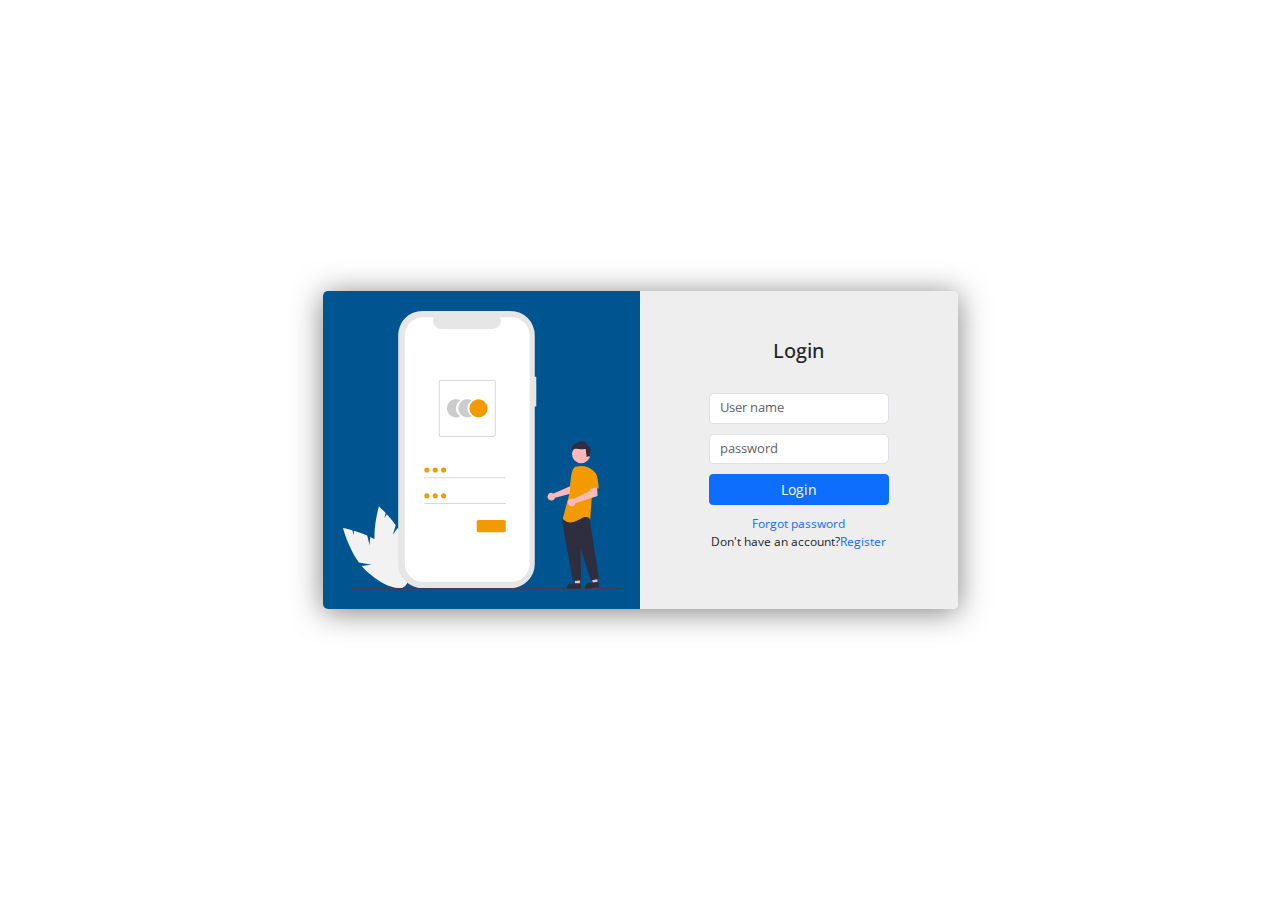
<file: animatedLogin/index.html>
<!DOCTYPE html>
<html lang="en">
<head>
    <meta charset="UTF-8">
    <meta name="viewport" content="width=device-width, initial-scale=1.0">
    <title>Document</title>
    <link rel="stylesheet" href="https://cdn.jsdelivr.net/npm/bootstrap@5.2.3/dist/css/bootstrap.min.css">
    <link rel="stylesheet" href="../style.css">
    <link rel="stylesheet" href="./main.css">
    <link rel="stylesheet" href="https://cdnjs.cloudflare.com/ajax/libs/font-awesome/6.4.0/css/all.min.css" integrity="sha512-iecdLmaskl7CVkqkXNQ/ZH/XLlvWZOJyj7Yy7tcenmpD1ypASozpmT/E0iPtmFIB46ZmdtAc9eNBvH0H/ZpiBw==" crossorigin="anonymous" referrerpolicy="no-referrer" />
</head>
<body>
    <section class="main">
        <div class="container box">
            <!-- login section  -->
            <div class="login main-container">
                <div class="login__img img__container">
                    <img src="./src/images/login.svg" alt="Login">
                </div>
                <div class="login__form form-container">
                    <form action="">
                        <h2>Login</h2>
                        <div class="form-group">
                            <input type="text" class="form-control form-control-lg mb-3" placeholder="User name">
                        </div>
                        <div class="form-group">
                            <input type="password" class="form-control form-control-lg mb-3" placeholder="password">
                        </div>
                        <button class="btn btn-primary">Login</button>
                    </form>
                    <a href="#" class="forgot-link">Forgot password</a>
                    <p>Don't have an account?<a href="#" class="register-link">Register</a></p>
                </div>
            </div>
            <!-- register section  -->
            <div class="register main-container">
                <div class="register__form form-container">
                    <form action="">
                        <h2>Register</h2>
                        <div class="form-group">
                            <input type="text" class="form-control form-control-lg mb-3" placeholder="User name">
                        </div>
                        <div class="form-group">
                            <input type="password" class="form-control form-control-lg mb-3" placeholder="password">
                        </div>
                        <button class="btn btn-primary">Register</button>
                    </form>
                    <p>Have an account? <a href="#" class="login-link">Login</a></p>
                </div>
                <div class="register__img img__container">
                    <img src="./src/images/register.svg" alt="register">
                </div>
            </div>
            <!-- forgot section -->
            <div class="reset-password main-container">
                <div class="reset-password__form form-container">
                    <form action="">
                        <h2>Reset password</h2>
                        <div class="form-group">
                            <input type="password" class="form-control form-control-lg mb-3" placeholder="password">
                        </div>
                        <button class="btn btn-primary">Reset password</button>
                    </form>
                    <p>We will send you a reset link!!</p>
                </div>
                <div class="reset-password__img img__container">
                    <img src="./src/images/forgot.svg" alt="Forgot password">
                </div>
                <i class="fa fa-circle-xmark close"></i>
            </div>
        </div>
    </section>
    <script src="./main.js"></script>
</body>
</html>
</file>
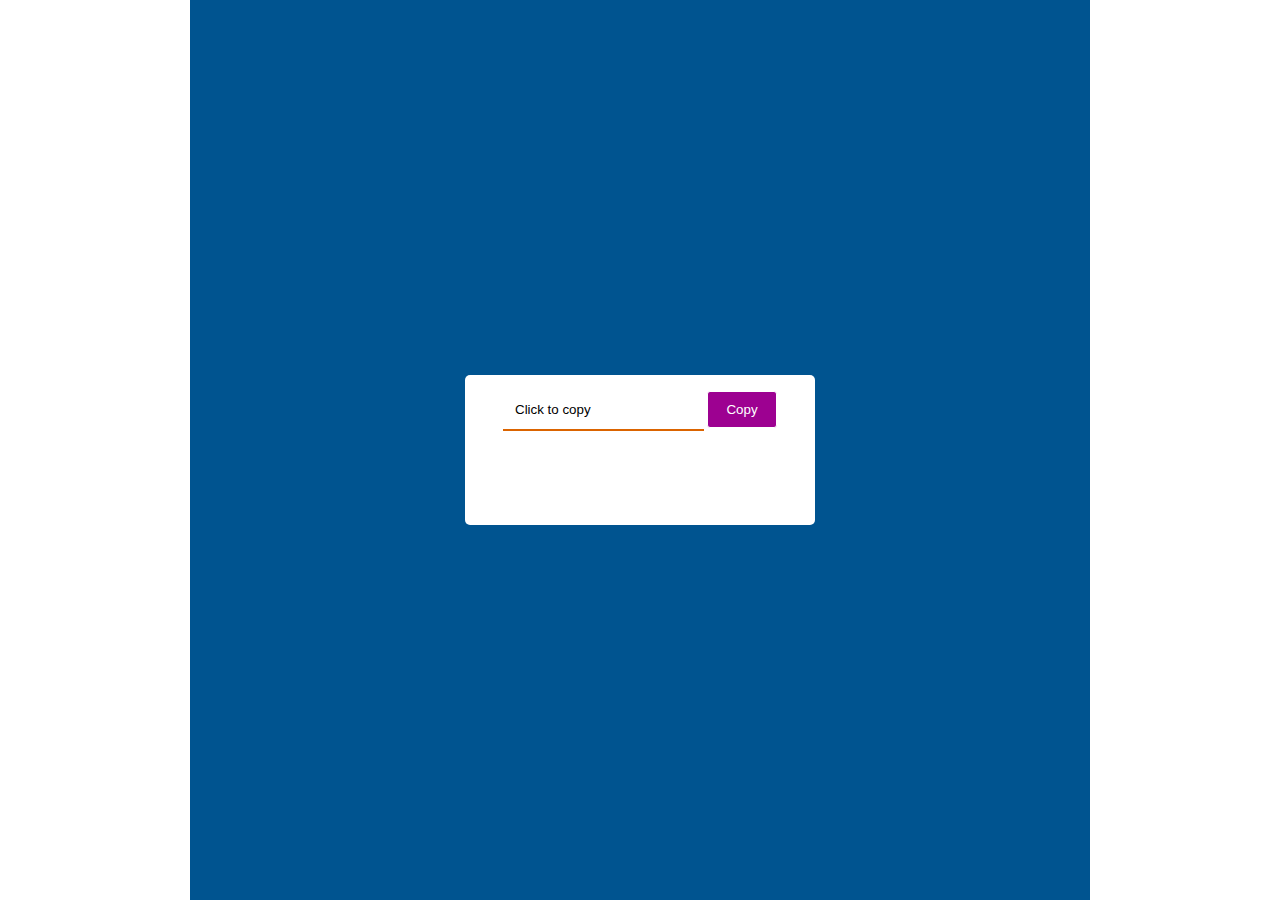
<file: clickToCopy/index.html>
<!DOCTYPE html>
<html lang="en">
<head>
    <meta charset="UTF-8">
    <meta name="viewport" content="width=device-width, initial-scale=1.0">
    <title>Document</title>
    <link rel="stylesheet" href="../style.css">
    <link rel="stylesheet" href="./main.css">
    <link rel="stylesheet" href="https://cdnjs.cloudflare.com/ajax/libs/font-awesome/6.4.0/css/all.min.css" integrity="sha512-iecdLmaskl7CVkqkXNQ/ZH/XLlvWZOJyj7Yy7tcenmpD1ypASozpmT/E0iPtmFIB46ZmdtAc9eNBvH0H/ZpiBw==" crossorigin="anonymous" referrerpolicy="no-referrer" />
</head>
<body>
    <div class="container">
        <div class="paralindrome-wrap">
            <input class="input-text" type="text" value="Click to copy">
            <button class="btn">Copy</button>
        </div>
    </div>
    <script src="./main.js"></script>
</body>
</html>
</file>
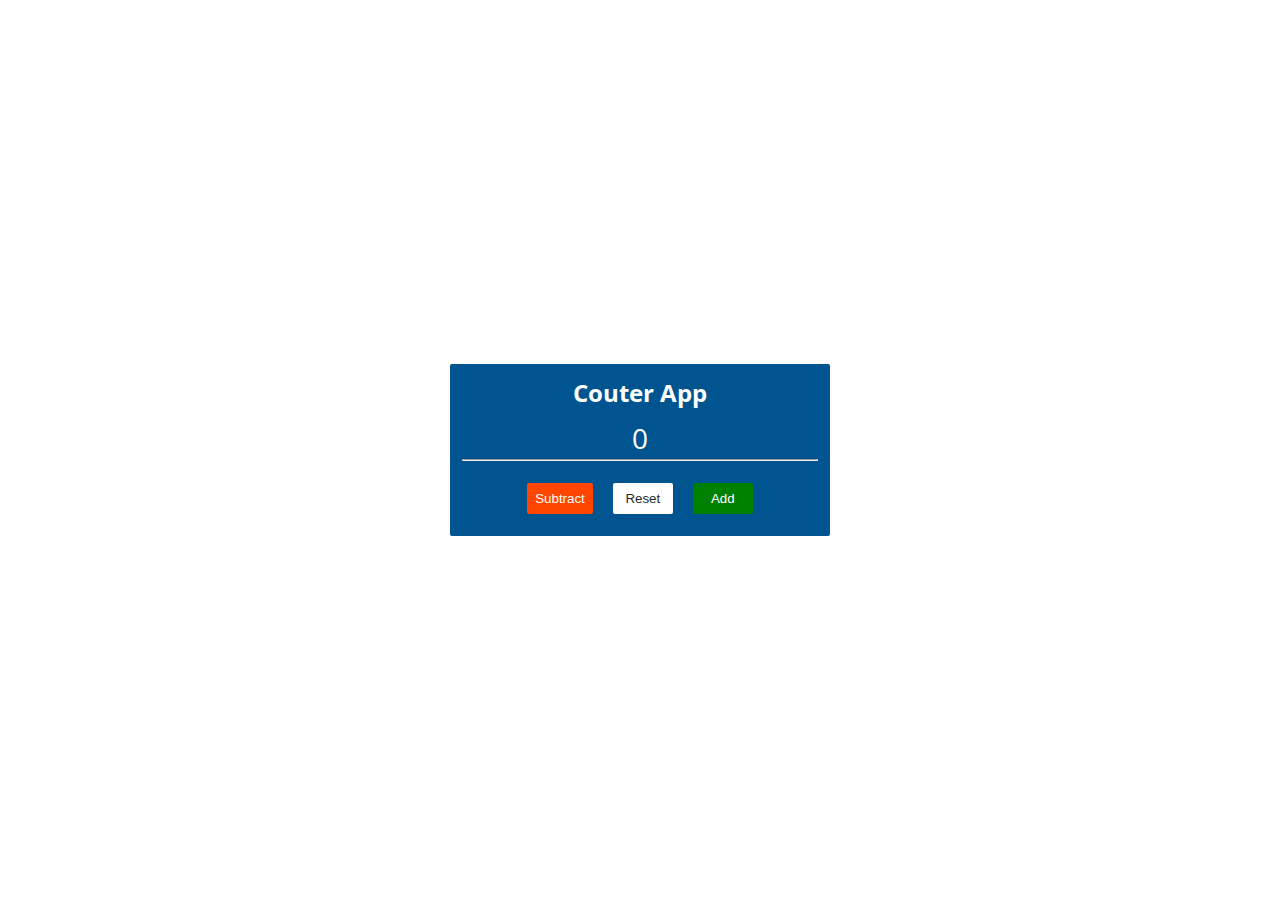
<file: couterApp/index.html>
<!DOCTYPE html>
<html lang="en">
<head>
    <meta charset="UTF-8">
    <meta name="viewport" content="width=device-width, initial-scale=1.0">
    <title>Document</title>
    <link rel="stylesheet" href="../style.css">
    <link rel="stylesheet" href="./main.css">
    <link rel="stylesheet" href="https://cdnjs.cloudflare.com/ajax/libs/font-awesome/6.4.0/css/all.min.css" integrity="sha512-iecdLmaskl7CVkqkXNQ/ZH/XLlvWZOJyj7Yy7tcenmpD1ypASozpmT/E0iPtmFIB46ZmdtAc9eNBvH0H/ZpiBw==" crossorigin="anonymous" referrerpolicy="no-referrer" />

</head>
<body>
    <div class="container">
        <div class="counter">
            <h1>Couter App</h1>
            <p class="count">0</p>
            <hr>
            <div class="button-wrap">
                <button class="btn btn-subtract">
                <i class="fa fa-down btn-subtract"></i>
                Subtract
                </button>
                <button class="btn btn-reset">
                <i class="fa fa-spinner btn-reset"></i>
                Reset
                </button>
                <button class="btn btn-add">
                <i class="fa-solid fa-up btn-add"></i>
                Add
                </button>
            </div>
        </div>
    </div>
    <script src="./main.js"></script>
</body>
</html>
</file>
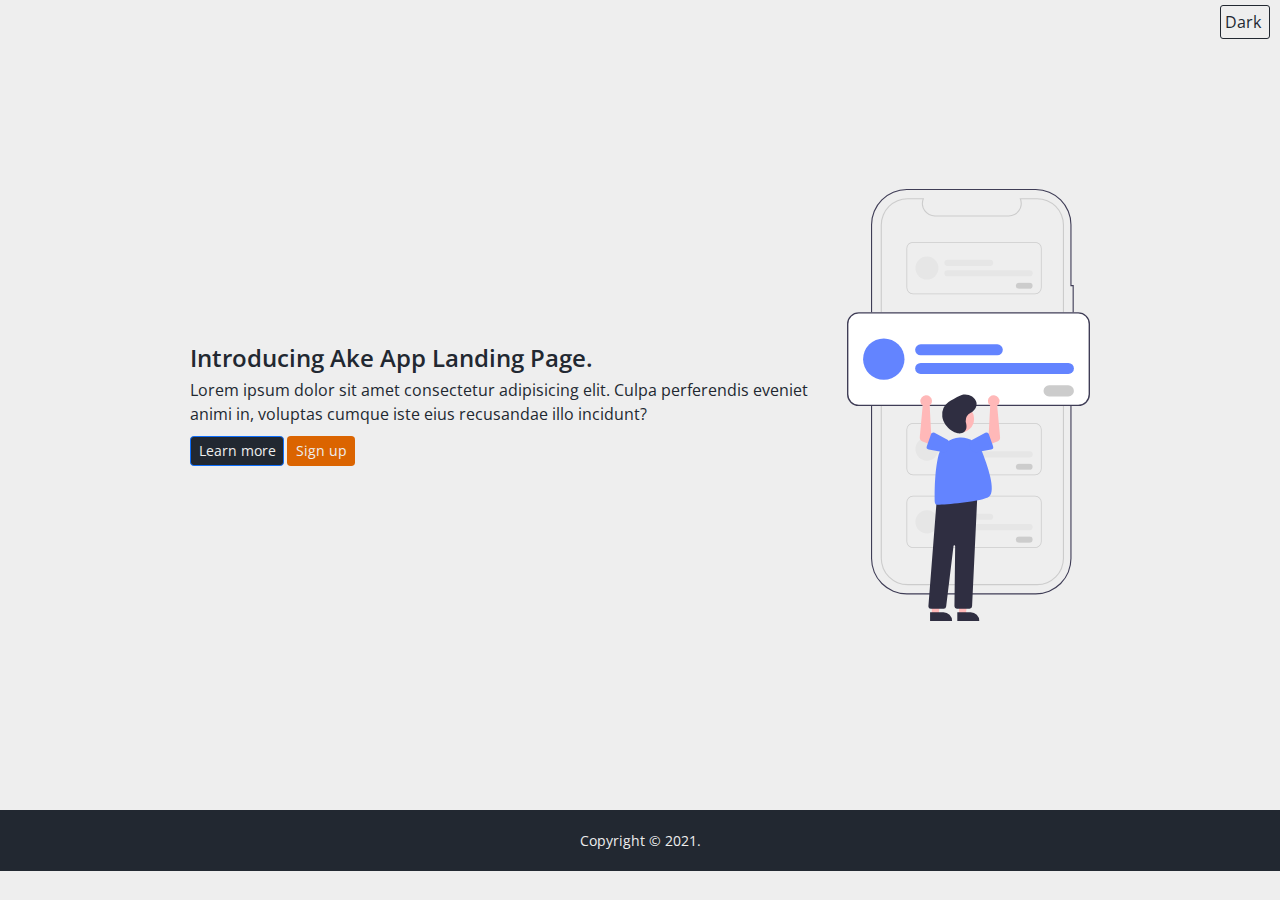
<file: darkMode/index.html>
<!DOCTYPE html>
<html lang="en">
<head>
    <meta charset="UTF-8">
    <meta name="viewport" content="width=device-width, initial-scale=1.0">
    <title>Document</title>
    <link rel="stylesheet" href="https://cdn.jsdelivr.net/npm/bootstrap@5.2.3/dist/css/bootstrap.min.css">
    <link rel="stylesheet" href="../style.css">
    <link rel="stylesheet" href="./main.css">
    <link rel="stylesheet" href="https://cdnjs.cloudflare.com/ajax/libs/font-awesome/6.4.0/css/all.min.css" integrity="sha512-iecdLmaskl7CVkqkXNQ/ZH/XLlvWZOJyj7Yy7tcenmpD1ypASozpmT/E0iPtmFIB46ZmdtAc9eNBvH0H/ZpiBw==" crossorigin="anonymous" referrerpolicy="no-referrer" />
</head>
<body>
        <section class="section">
            <div class="container-wrap">
                <div class="intro-wrap">
                    <div class="content-left">
                        <h2>Introducing Ake App Landing Page.</h2>
                        <p>Lorem ipsum dolor sit amet consectetur adipisicing elit. Culpa perferendis eveniet animi in, voluptas cumque iste eius recusandae illo incidunt?</p>
                    </div>
                    <button class="btn btn-primary">Learn more</button>
                    <button class="btn btn-orange">Sign up</button>
                </div>
                <div class="img-wrap">
                    <img src="./img/phone.svg" alt="Phone">
                </div>
            </div>
        </section>
        <footer class="footer">Copyright © 2021.</footer>
        <div class="toogle-darkmode">
            <span class="text-mode">Dark</span>
            <i class="fa fa-circle-half-stroke icon-mode"></i>
        </div>
    
    <script src="./main.js"></script>
</body>
</html>
</file>
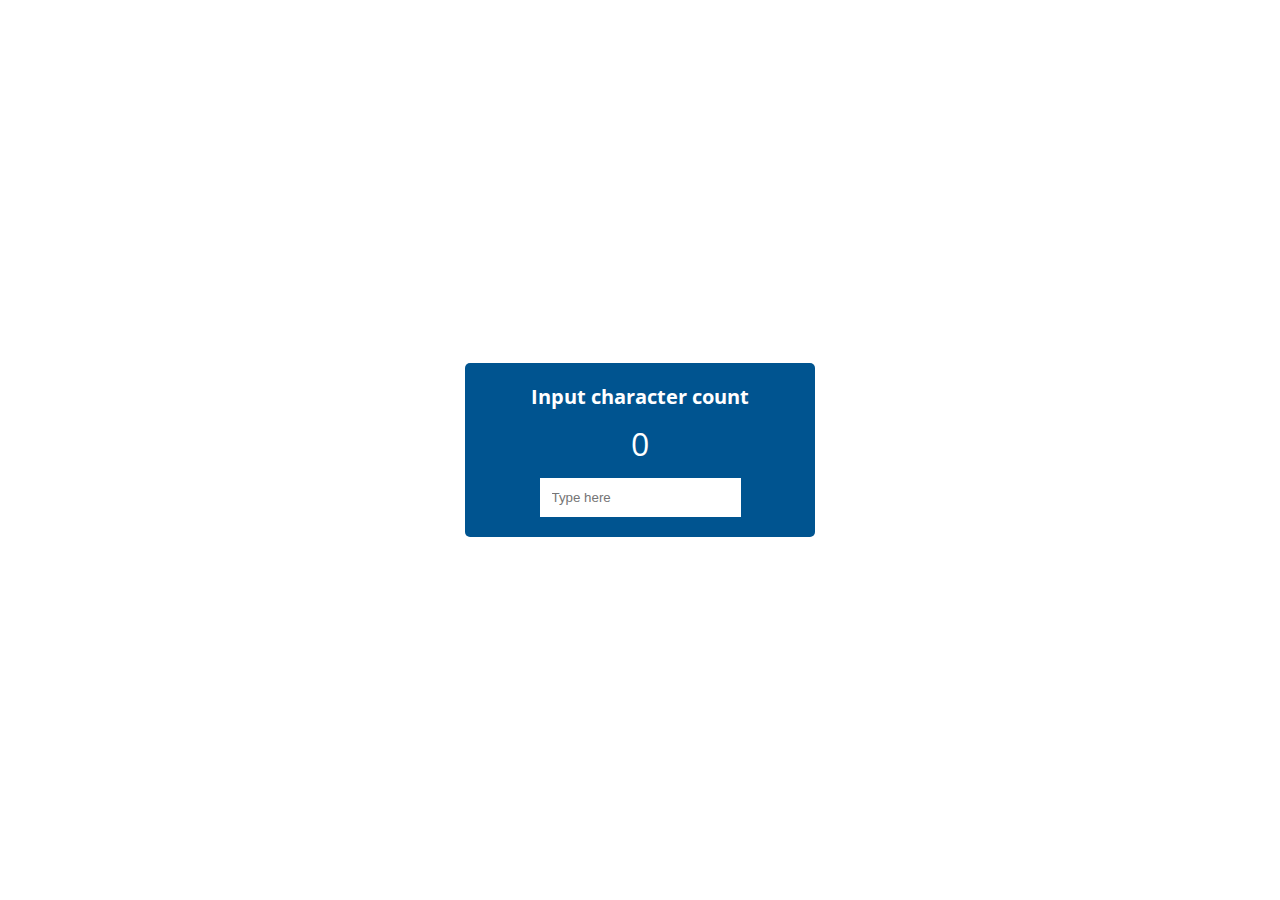
<file: inputCharacterCount/index.html>
<!DOCTYPE html>
<html lang="en">
<head>
    <meta charset="UTF-8">
    <meta name="viewport" content="width=device-width, initial-scale=1.0">
    <title>Document</title>
    <link rel="stylesheet" href="../style.css">
    <link rel="stylesheet" href="./main.css">
    <link rel="stylesheet" href="https://cdnjs.cloudflare.com/ajax/libs/font-awesome/6.4.0/css/all.min.css" integrity="sha512-iecdLmaskl7CVkqkXNQ/ZH/XLlvWZOJyj7Yy7tcenmpD1ypASozpmT/E0iPtmFIB46ZmdtAc9eNBvH0H/ZpiBw==" crossorigin="anonymous" referrerpolicy="no-referrer" />
</head>
<body>
    <div class="container">
        <div class="input-character-wrap">
            <h1>Input character count</h1>
            <p class="count">0</p>
            <input class="input-text" type="text" placeholder="Type here">
        </div>
    </div>
    <script src="./main.js"></script>
</body>
</html>
</file>
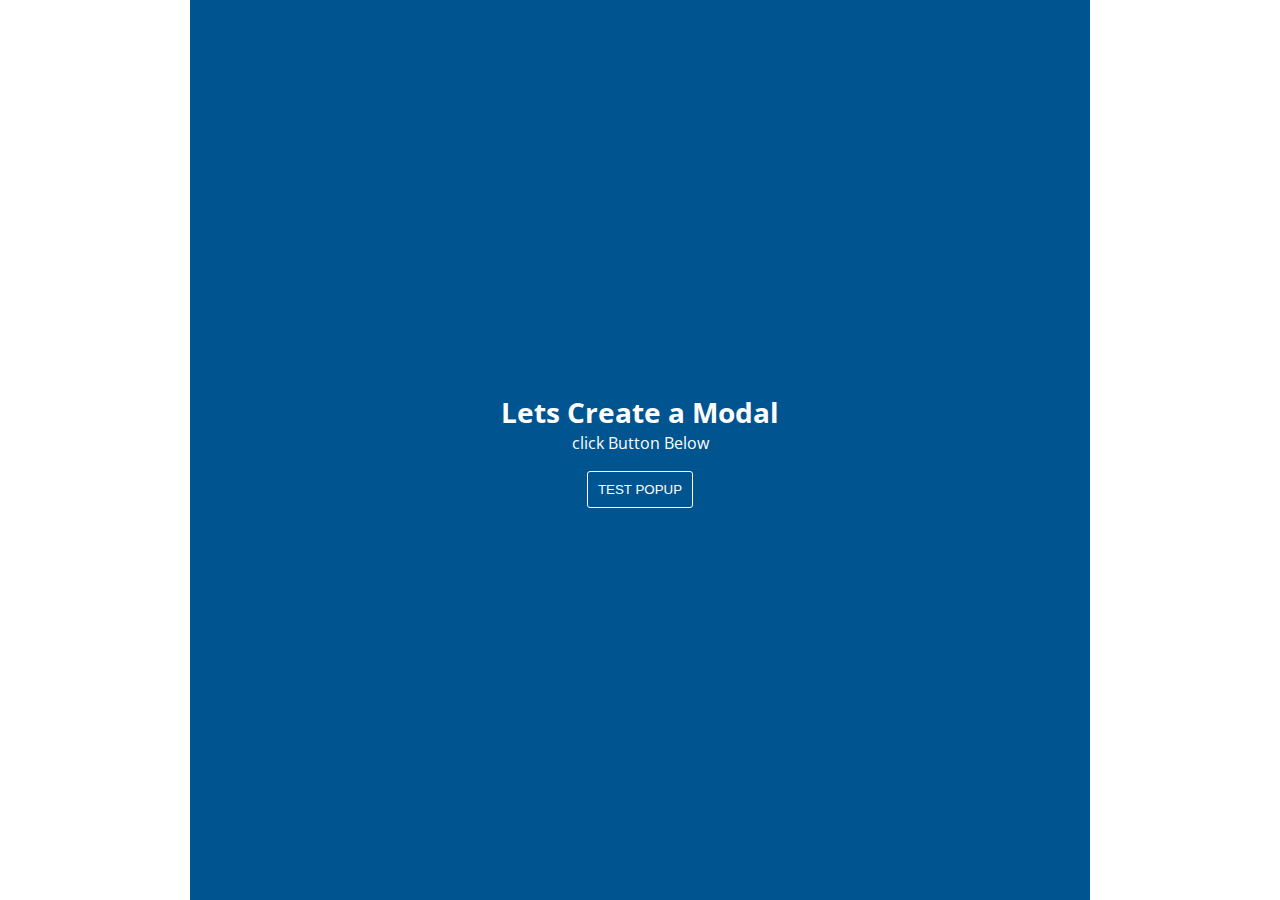
<file: modalPopup/index.html>
<!DOCTYPE html>
<html lang="en">
<head>
    <meta charset="UTF-8">
    <meta name="viewport" content="width=device-width, initial-scale=1.0">
    <title>Document</title>
    <link rel="stylesheet" href="../style.css">
    <link rel="stylesheet" href="./main.css">
    <link rel="stylesheet" href="https://cdnjs.cloudflare.com/ajax/libs/font-awesome/6.4.0/css/all.min.css" integrity="sha512-iecdLmaskl7CVkqkXNQ/ZH/XLlvWZOJyj7Yy7tcenmpD1ypASozpmT/E0iPtmFIB46ZmdtAc9eNBvH0H/ZpiBw==" crossorigin="anonymous" referrerpolicy="no-referrer" />
</head>
<body>
    <div class="container">
        <div class="modal-popup">
            <h1>Lets Create a Modal</h1>
            <p>click Button Below</p>
            <button class="btn">TEST POPUP</button>
        </div>
        <div class="popup">
            <div class="popup-content">
                <h2>Hello World!!!</h2>
                <hr>
                <p>Lorem ipsum dolor sit amet consectetur adipisicing elit. A repudiandae ad repellendus totam mollitia quam voluptatibus odit quos corrupti, quas sed illum ab tenetur fuga asperiores, quae ipsum dicta minima. Dicta assumenda error esse ut, accusamus commodi quo aperiam quam ea alias nobis unde laborum similique deserunt, dolore vel. Magnam.</p>
                <i class="fa-solid fa-xmark close"></i>
            </div>
        </div>
    </div>
    <script src="./main.js"></script>
</body>
</html>
</file>
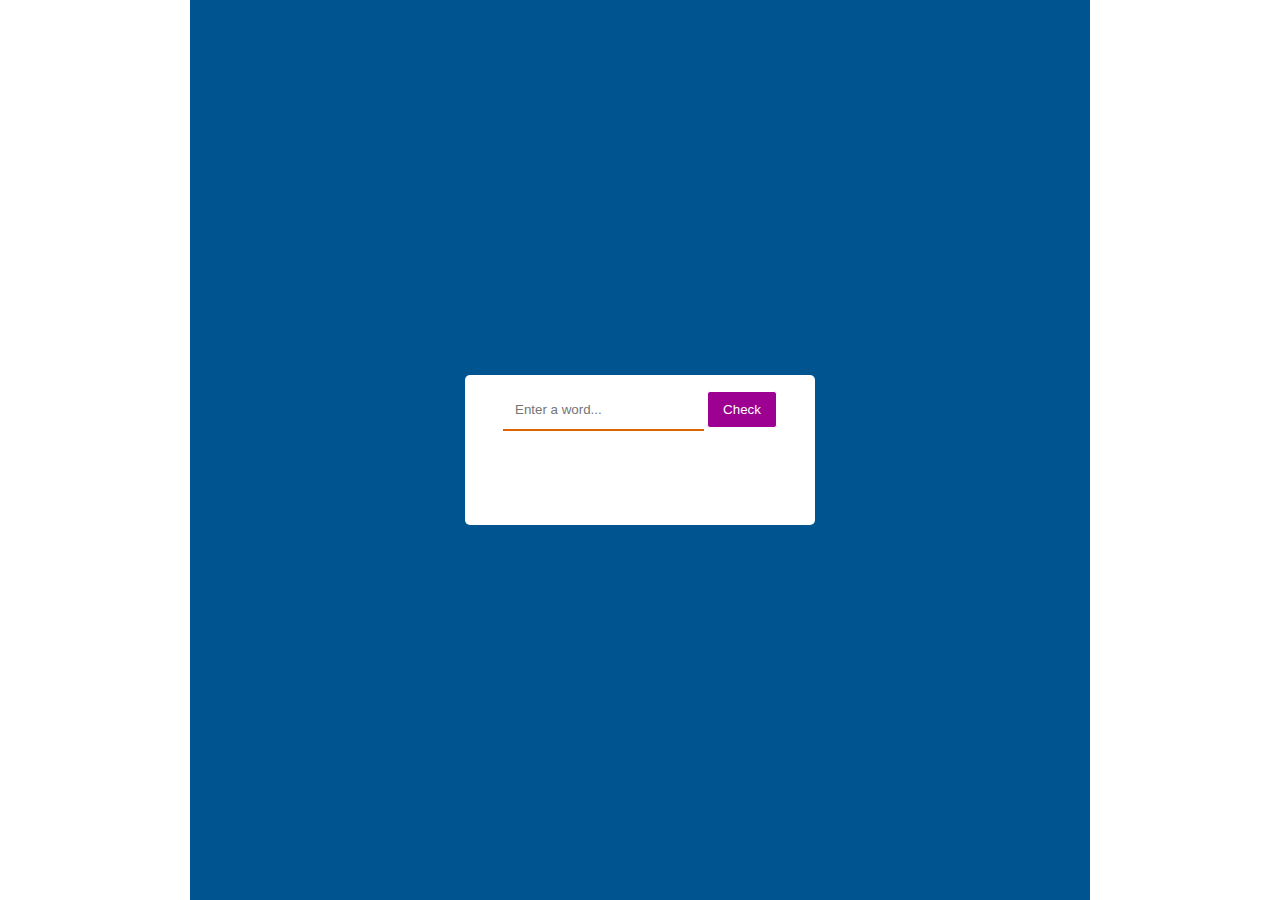
<file: palindrome/index.html>
<!DOCTYPE html>
<html lang="en">
<head>
    <meta charset="UTF-8">
    <meta name="viewport" content="width=device-width, initial-scale=1.0">
    <title>Document</title>
    <link rel="stylesheet" href="../style.css">
    <link rel="stylesheet" href="./main.css">
    <link rel="stylesheet" href="https://cdnjs.cloudflare.com/ajax/libs/font-awesome/6.4.0/css/all.min.css" integrity="sha512-iecdLmaskl7CVkqkXNQ/ZH/XLlvWZOJyj7Yy7tcenmpD1ypASozpmT/E0iPtmFIB46ZmdtAc9eNBvH0H/ZpiBw==" crossorigin="anonymous" referrerpolicy="no-referrer" />
</head>
<body>
    <div class="container">
        <div class="paralindrome-wrap">
            <input class="input-text" type="text" placeholder="Enter a word...">
            <button class="btn">Check</button>
            <p class="result"></p>
        </div>
    </div>
    <script src="./main.js"></script>
</body>
</html>
</file>
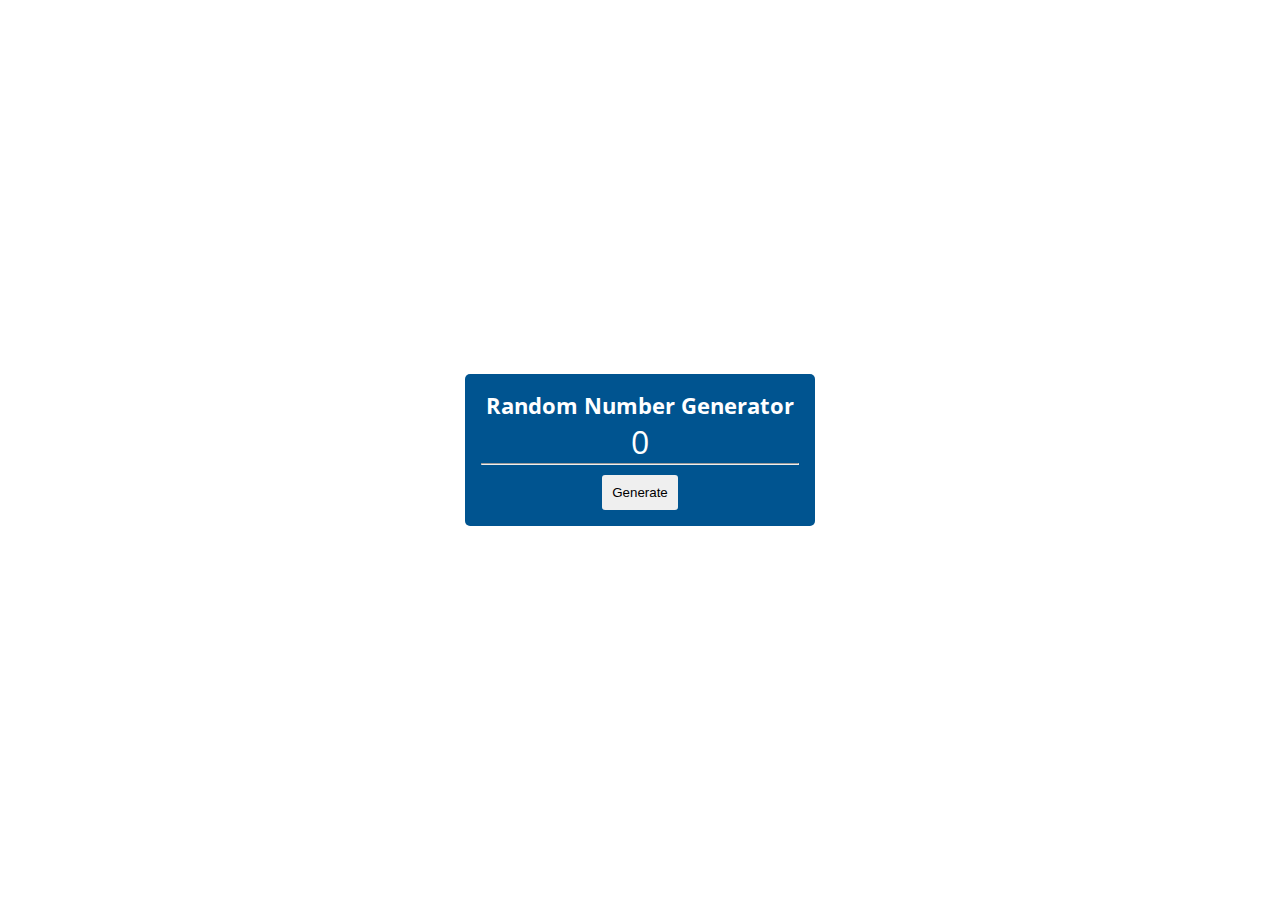
<file: randomHexColor/index.html>
<!DOCTYPE html>
<html lang="en">
<head>
    <meta charset="UTF-8">
    <meta name="viewport" content="width=device-width, initial-scale=1.0">
    <title>Document</title>
    <link rel="stylesheet" href="../style.css">
    <link rel="stylesheet" href="./main.css">
    <link rel="stylesheet" href="https://cdnjs.cloudflare.com/ajax/libs/font-awesome/6.4.0/css/all.min.css" integrity="sha512-iecdLmaskl7CVkqkXNQ/ZH/XLlvWZOJyj7Yy7tcenmpD1ypASozpmT/E0iPtmFIB46ZmdtAc9eNBvH0H/ZpiBw==" crossorigin="anonymous" referrerpolicy="no-referrer" />
</head>
<body>
    <div class="container">
        <div class="random-wrap">
            <h1>Random Number Generator</h1>
            <span class="number-random">0</span>
            <hr>
            <div>
                <button class="btn">Generate</button>
            </div>
        </div>
    </div>
    <script src="./main.js"></script>
</body>
</html>
</file>
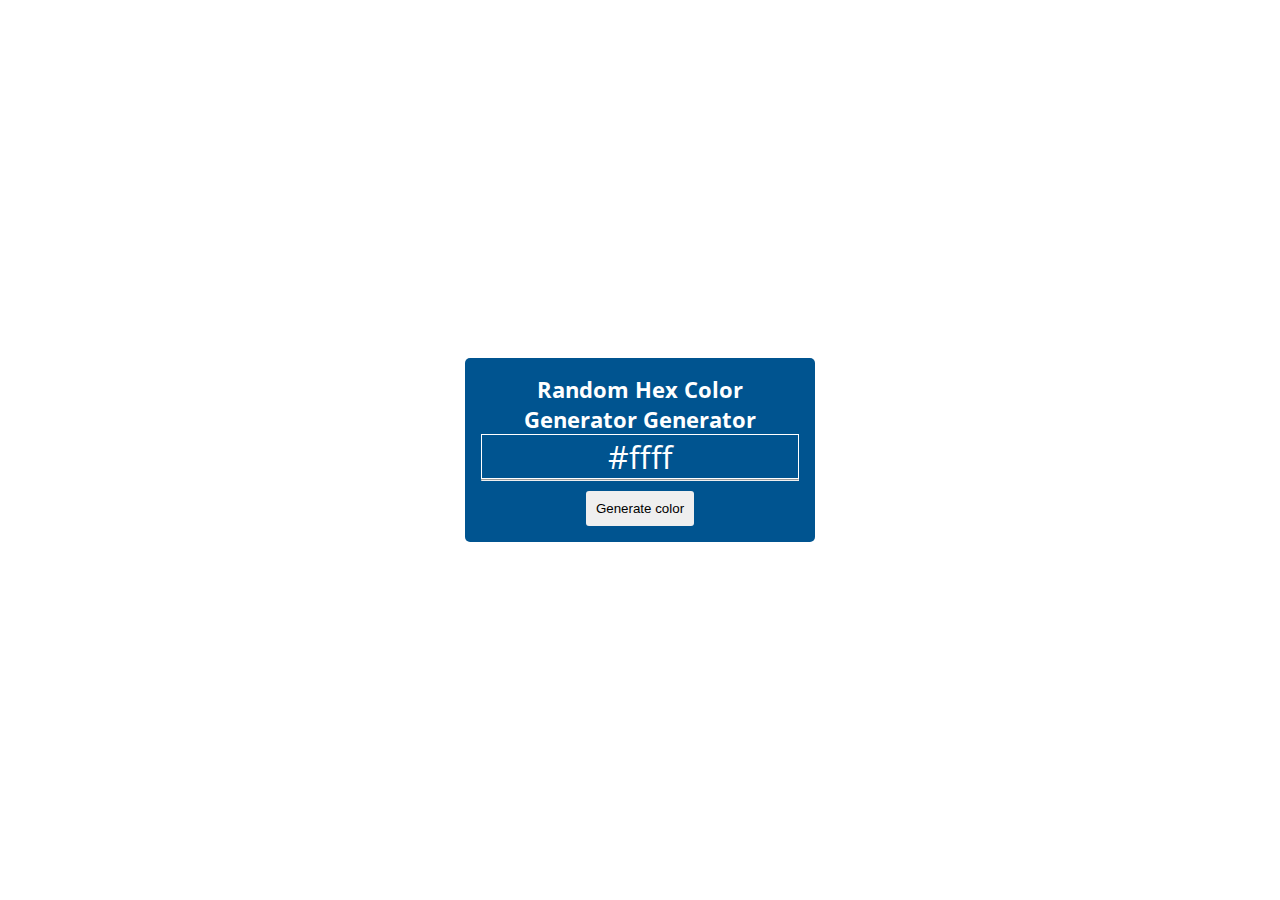
<file: randomNumber/index.html>
<!DOCTYPE html>
<html lang="en">
<head>
    <meta charset="UTF-8">
    <meta name="viewport" content="width=device-width, initial-scale=1.0">
    <title>Document</title>
    <link rel="stylesheet" href="../style.css">
    <link rel="stylesheet" href="./main.css">
    <link rel="stylesheet" href="https://cdnjs.cloudflare.com/ajax/libs/font-awesome/6.4.0/css/all.min.css" integrity="sha512-iecdLmaskl7CVkqkXNQ/ZH/XLlvWZOJyj7Yy7tcenmpD1ypASozpmT/E0iPtmFIB46ZmdtAc9eNBvH0H/ZpiBw==" crossorigin="anonymous" referrerpolicy="no-referrer" />
</head>
<body>
    <div class="container">
        <div class="random-wrap">
            <h1>Random Hex Color Generator Generator</h1>
            <span class="color-random">#ffff</span>
            <hr>
            <div>
                <button class="btn">Generate color</button>
            </div>
        </div>
    </div>
    <script src="./main.js"></script>
</body>
</html>
</file>
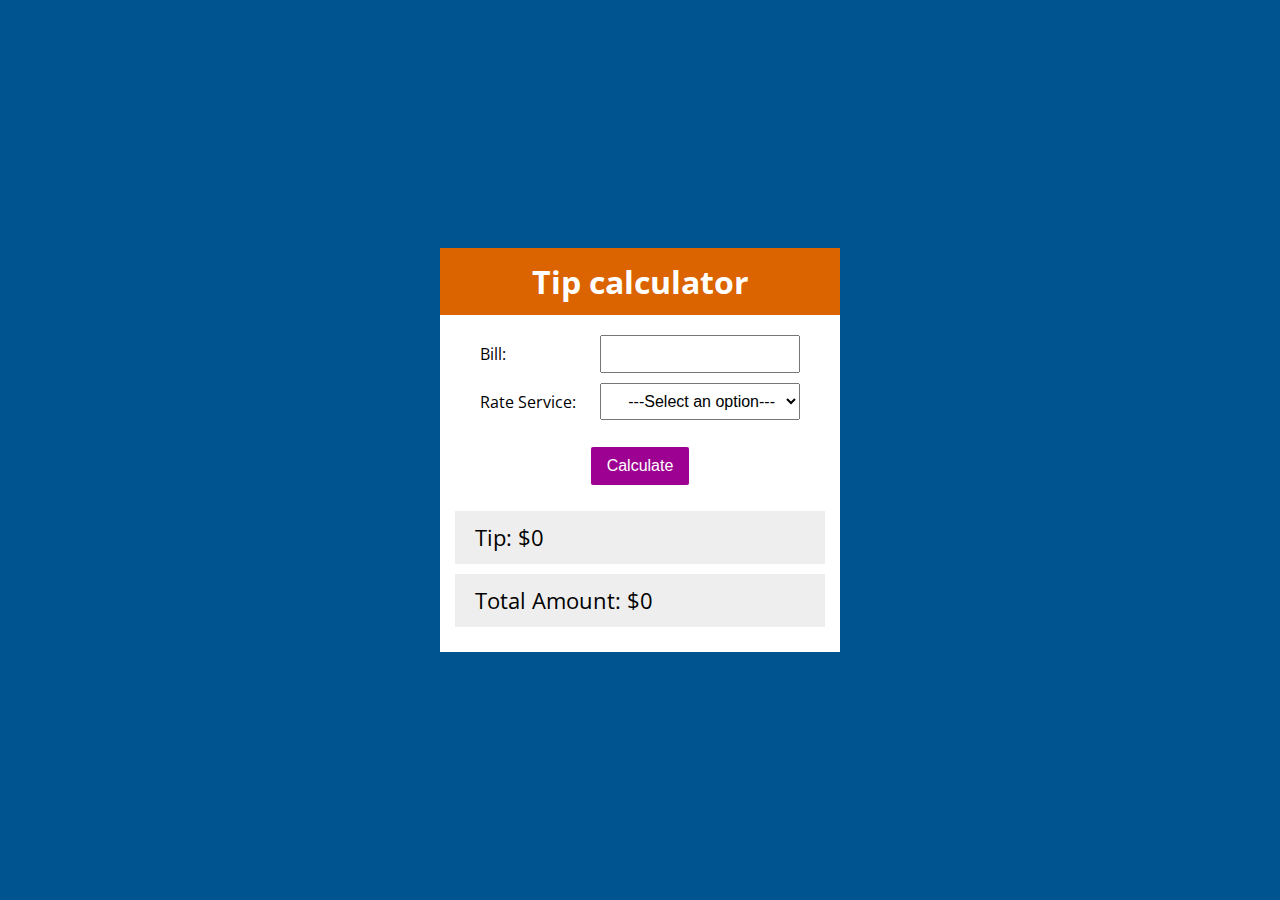
<file: tipCalculator/index.html>
<!DOCTYPE html>
<html lang="en">
<head>
    <meta charset="UTF-8">
    <meta name="viewport" content="width=device-width, initial-scale=1.0">
    <title>Document</title>
    <link rel="stylesheet" href="../style.css">
    <link rel="stylesheet" href="./main.css">
    <link rel="stylesheet" href="https://cdnjs.cloudflare.com/ajax/libs/font-awesome/6.4.0/css/all.min.css" integrity="sha512-iecdLmaskl7CVkqkXNQ/ZH/XLlvWZOJyj7Yy7tcenmpD1ypASozpmT/E0iPtmFIB46ZmdtAc9eNBvH0H/ZpiBw==" crossorigin="anonymous" referrerpolicy="no-referrer" />
</head>
<body>
    <section>
        <div class="container">
            <div class="calculator">
                <h1>Tip calculator</h1>
                <form action="">
                    <div class="form-group">
                        <label for="bill">Bill:</label>
                        <input type="text" id="bill">
                    </div>
                    <div class="form-group">
                        <label for="rate-service">Rate Service:</label>
                        <select name="service-name" id="service-name">
                            <option value="0" disabled selected>---Select an option---</option>
                            <option value="0.15">15% - Excellent</option>
                            <option value="0.1">10% - Good</option>
                            <option value="0.05">5% - Fair</option>
                        </select>
                    </div>
                    <button class="calculate">Calculate</button>
                    <p class="error-msg">Please enter bill and rate service </p>
                </form>
                <div class="result">
                    <p>Tip: <span class="tip-count">$0</span></p>
                    <p>Total Amount: <span class="total-amount">$0</span></p>
                </div>
            </div>
        </div>
    </section>
    <script src="./main.js"></script>
</body>
</html>
</file>
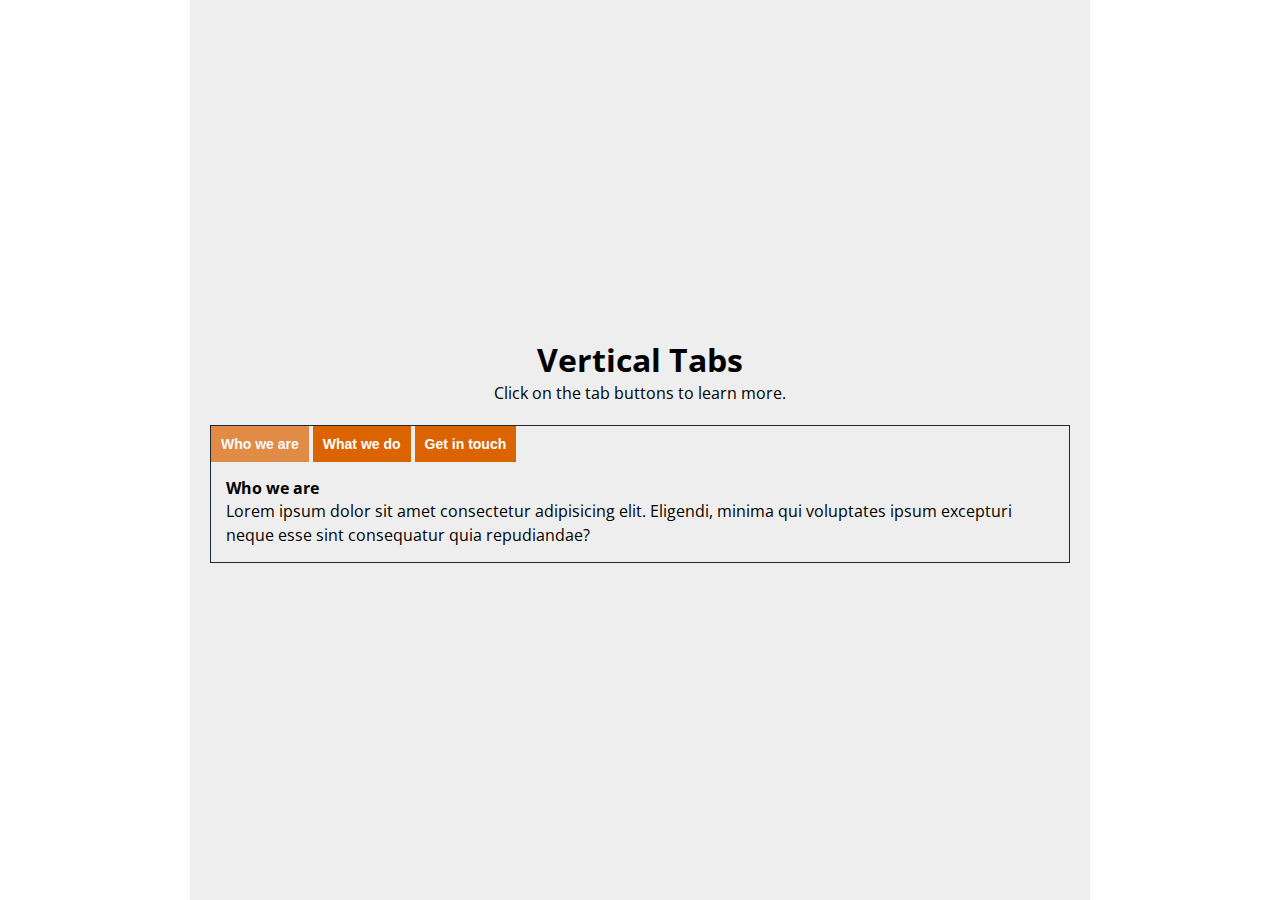
<file: verticalTabs/index.html>
<!DOCTYPE html>
<html lang="en">
<head>
    <meta charset="UTF-8">
    <meta name="viewport" content="width=device-width, initial-scale=1.0">
    <title>Document</title>
    <link rel="stylesheet" href="../style.css">
    <link rel="stylesheet" href="./main.css">
    <link rel="stylesheet" href="https://cdnjs.cloudflare.com/ajax/libs/font-awesome/6.4.0/css/all.min.css" integrity="sha512-iecdLmaskl7CVkqkXNQ/ZH/XLlvWZOJyj7Yy7tcenmpD1ypASozpmT/E0iPtmFIB46ZmdtAc9eNBvH0H/ZpiBw==" crossorigin="anonymous" referrerpolicy="no-referrer" />
</head>
<body>
    <div class="container">
        <div class="header">
            <h1 class="head">Vertical Tabs</h1>
            <p class="sub-title">Click on the tab buttons to learn more.</p>
        </div>
        <div class="tabs">
            <div class="tab-links">
                <button class="tab-link active" data-filter = "about">Who we are</button>
                <button class="tab-link" data-filter = "service">What we do</button>
                <button class="tab-link" data-filter = "contact">Get in touch</button>
            </div>
            <div class="tab-contents">
                <div class="tab-content about" >
                    <h3>Who we are</h3>
                    <p>Lorem ipsum dolor sit amet consectetur adipisicing elit. Eligendi, minima qui voluptates ipsum excepturi neque esse sint consequatur quia repudiandae?</p>
                </div>
                <div class="tab-content service" >
                    <h3>What we do</h3>
                    <p>Lorem ipsum dolor sit amet consectetur adipisicing elit. Eligendi, minima qui voluptates ipsum excepturi neque esse sint consequatur quia repudiandae?</p>
                </div>
                <div class="tab-content contact" >
                    <h3>Get in touch</h3>
                    <p>Lorem ipsum dolor sit amet consectetur adipisicing elit. Eligendi, minima qui voluptates ipsum excepturi neque esse sint consequatur quia repudiandae?</p>
                </div>
            </div>
        </div>
    </div>
    <script src="./main.js"></script>
</body>
</html>
</file>
<file: style.css>
@import url("https://fonts.googleapis.com/css2?family=Open+Sans:wght@300;400;600;700&display=swap");

:root {
  --white: #fff;
  --black: #1c2b2d;
  --blue: #31326f;
  --light-blue: #005490;
  --color-primary: #9d0191;
  --color-sec: #db6400;
  --grey: #eee;
  --dark-grey: #222831;
}

* {
  margin: 0;
  padding: 0;
  box-sizing: border-box;
}

html {
  font-size: 10px;
}

body {
  font-family: "Open Sans", sans-serif;
}

p {
  font-size: 1.6rem;
  line-height: 1.5;
}

img {
  width: 100%;
}

.container {
  max-width: 900px;
  margin: 0 auto;
  padding: 0 20px;
  display: flex;
  justify-content: center;
  align-items: center;
  height: 100vh;
}
</file>
<file: animatedLogin/main.css>
.container {

}

.main-container {
    width: 635px;
    display: flex;
    border-radius: 5px;
    overflow: hidden;
    box-shadow: 0 3px 30px rgba(0, 0, 0, 0.5);
}

.img__container  {
    width: 50%;
    background-color: var(--light-blue);
    padding: 20px;
    animation: slide-up 0.7s ease 1;
}

.form-container {
    padding: 20px;
    background-color: var(--grey);
    width: 50%;
    display: flex;
    justify-content: center;
    align-items: center;
    flex-direction: column;
    animation: slide-down 0.7s ease 1;
}
h2 {
    margin-bottom: 30px;
    text-align: center;
}
.form-group {
    margin: 10px auto;
    text-align: center;
}

input {
    font-size: 20px;
}

button.btn {
    width: 100%;
    font-size: 14px;
    margin-bottom: 10px;
    margin-left: auto;
    margin-right: auto;
}
a {
    font-size: 12px;
    text-decoration: none;
}
a, p {
    text-align: left;
    font-size: 12px;
}

.reset-password {
    position: relative;
}

i.close {
    position: absolute;
    top: 5px;
    left: 5px;
    font-size: 18px;
    color: var(--light-blue);
    cursor: pointer;
}

@keyframes  slide-down {
    from {
        transform: translateY(-100%);
    }
    to {
        transform: translateY(0);
    }
}

@keyframes  slide-up {
    from {
        transform: translateY(100%);
    }
    to {
        transform: translateY(0);
    }
}

.register, .reset-password{
    display: none;
}
</file>
<file: clickToCopy/main.css>
.container {
    background-color: var(--light-blue);
}

.paralindrome-wrap {
    background-color: #fff;
    border-radius: 5px;
    width: 350px;
    height: 150px;
    text-align: center;
}

.input-text {
    outline: none;
    border: none;
    border-bottom: 2px solid var(--color-sec);
    padding: 12px;
}

.btn {
    margin-top: 16px;
    border: none;
    border-radius: 3px;
    padding: 10px;
    min-width: 70px;
    background-color: var(--color-primary);
    color: var(--white);
    border: 1px solid var(--white);
    transition: all 0.3s;
    cursor: pointer;
}
.btn:hover {
    background-color: var(--color-sec);
}

.result {
    margin-top: 20px;
    font-size: 22px;
}
</file>
<file: couterApp/main.css>
.counter {
    background-color: var(--light-blue);
    border-radius: 2px;
    width: 380px;
    color: var(--white);
    display: block;
    height: auto;
    text-align: center;
    padding: 12px;
}

h1 {
    font-size: 24px;
}

.count {
    font-size: 28px;
    margin-top: 8px;
}

.button-wrap {
    margin-top: 12px;
    display: flex;
    justify-content: center;
}
.btn {
    margin: 10px;
    min-width: 60px;
    border-radius: 2px;
    padding: 8px;
    border: none;
    color: var(--white);
    cursor: pointer;
}
.btn i {
    color: var(--black)
}

.btn-subtract {
    background-color: #ff4500;
}

.btn-reset {
    background-color: var(--white);
    color: var(--black);
}

.btn-add {
    background-color: #008000;
}

.btn:hover {
    opacity: .8;
}
</file>
<file: darkMode/main.css>
body {
    background-color: var(--background);
}
.section {
    display: flex;
    max-width: 100%;
    margin: 0 auto;
    justify-content: space-between;
    align-items: center;
    height: 90vh;
}

.container-wrap {
    display: flex;
    justify-content: center;
    align-items: center;
    max-width: 900px;
    margin: 0 auto;
    color: var(--foreground);
}

.content-left h2 {
    font-size: 24px;
    font-weight: 600;
}
.btn {
    font-size: 14px;
    color: var(--background);
}
.btn-primary {
    background: var(--foreground);
    color: var(--background);
}

.btn-primary:hover {
    background: var(--foreground);
    color: var(--background);
}

.btn-orange {
    background-color: var(--color-orange);
    color: var(--color-light)
}

.btn-orange:hover {
    background-color: var(--color-orange);
    color: #fff;
}

.img-wrap {
    width: 400px;
}

.footer {
    text-align: center;
    padding: 20px;
    background-color: var(--foreground);
    color: var(--background);
    font-size: 14px;
}

.toogle-darkmode {
    position: absolute;
    top: 5px;
    right: 10px;
    border: 1px solid var(--foreground);
    padding: 4px;
    border-radius: 3px;
    display: flex;
    align-items: center;
    cursor: pointer;
    color: var(--foreground);
}

.text-mode {
    font-size: 16px;
    margin-right: 4px;
}

.icon-mode {
    font-size: 16px;
}

:root {
    --color-light: #eee;
    --color-dark: #222831;
    --color-orange: #db6400;
    --background: var(--color-light);
    --foreground: var(--color-dark);
  }

.darkmode {
    --color-light: #eee;
    --color-dark: #222831;
    --color-orange: #db6400;
    --background: var(--color-dark);
    --foreground: var(--color-light);
}
</file>
<file: inputCharacterCount/main.css>
.input-character-wrap {
    background-color: var(--light-blue);
    border-radius: 5px;
    width: 350px;
    text-align: center;
    padding: 20px;
    color: #fff;
}
.count {
    font-size: 32px;
    margin: 10px 0;
}
.input-text {
    outline: none;
    border: none;
    padding: 12px;
}

.btn {
    margin-top: 16px;
    border: none;
    border-radius: 3px;
    padding: 10px;
    min-width: 70px;
    background-color: var(--color-primary);
    color: var(--white);
    border: 1px solid var(--white);
    transition: all 0.3s;
    cursor: pointer;
}
.btn:hover {
    background-color: var(--color-sec);
}

.result {
    margin-top: 20px;
    font-size: 22px;
}
</file>
<file: modalPopup/main.css>
.container {
    background-color: var(--light-blue);
}
.modal-popup {
    text-align: center;
    color: var(--white)
}

h1 {
    font-size: 28px;
}

.popup {
    display: block;
    position: fixed;
    background-color: rgba(0, 0, 0, 0.5);
    display: none;
    z-index: 1;
    height: 100%;
    width: 100%;
    overflow: auto;
}

.popup-content {
    animation: slide ease .8s;
    width: 80%;
    height: auto;
    max-width: 600px;
    background-color: #fff;
    margin: 15% auto;
    padding: 2rem;
    border: 1px solid #777;
    position: relative;
    text-align: center;
}

i.close {
    position: absolute;
    top: 10px;
    right: 10px;
    bottom: 0;
    font-size: 18px;
    cursor: pointer;
}

h2 {
    font-size: 24px;
    color: var(--black);
    text-align: center;
    margin-bottom: 8px;
}


.btn{
    margin-top: 16px;
    border: none;
    border-radius: 3px;
    padding: 10px;
    min-width: 60px;
    background-color: transparent;
    color: var(--white);
    border: 1px solid var(--white);
    transition: all 0.3s;
    cursor: pointer;
}
.btn:hover {
    background-color: var(--color-sec);
}

@keyframes fadeIn {
    from {
        opacity: 0;
    }
    to {
        opacity: 1;
    }
}

@keyframes slide {
    0% {
        transform: translateY(-300%);
    }
    100% {
        transform: translateY(0);
    }
}
</file>
<file: palindrome/main.css>
.container {
    background-color: var(--light-blue);
}

.paralindrome-wrap {
    background-color: #fff;
    border-radius: 5px;
    width: 350px;
    height: 150px;
    text-align: center;
}

.input-text {
    outline: none;
    border: none;
    border-bottom: 2px solid var(--color-sec);
    padding: 12px;
}

.btn {
    margin-top: 16px;
    border: none;
    border-radius: 3px;
    padding: 10px;
    min-width: 70px;
    background-color: var(--color-primary);
    color: var(--white);
    border: 1px solid var(--white);
    transition: all 0.3s;
    cursor: pointer;
}
.btn:hover {
    background-color: var(--color-sec);
}

.result {
    margin-top: 20px;
    font-size: 22px;
}
</file>
<file: randomHexColor/main.css>
.random-wrap {
    background-color: var(--light-blue);
    border-radius: 5px;
    width: 350px;
    padding: 16px;
    display: flex;
    justify-content: center;
    flex-direction: column;
    text-align: center;
}

h1 {
    color: #fff;
    font-size: 22px;
}

.number-random {
    font-size: 32px;
    color:#fff;
}

.btn{
    margin-top: 10px;
    border: none;
    border-radius: 3px;
    padding: 10px;
    min-width: 60px;
}
</file>
<file: randomNumber/main.css>
.random-wrap {
    background-color: var(--light-blue);
    border-radius: 5px;
    width: 350px;
    padding: 16px;
    display: flex;
    justify-content: center;
    flex-direction: column;
    text-align: center;
}

h1 {
    color: #fff;
    font-size: 22px;
}

.color-random {
    font-size: 32px;
    color:#fff;
    border: 1px solid var(--white);
    padding: 0px;
}

.btn{
    margin-top: 10px;
    border: none;
    border-radius: 3px;
    padding: 10px;
    min-width: 60px;
}
</file>
<file: tipCalculator/main.css>
section {
    background-color: var(--light-blue);
}

.calculator {
    width: 400px;
    background-color: #fff;
    text-align: center;
}

h1 {
    font-size: 32px;
    color: #fff;
    background-color: var(--color-sec);
    padding: 12px;
    margin-bottom: 20px;
}

form {
    width: 90%;
    margin: 0 auto;
    text-align: center;
    font-size: 16px;
}

.form-group {
    display: flex;
    padding: 0 20px;
    margin-bottom: 10px;
    justify-content: space-between;
    align-items: center;
}

input, select {
    font-size: 16px;
    padding: 8px;
    width: 200px;
    text-align: right;
    outline: none;
}
option {
    padding: 10px;
}


.calculate {
    margin-top: 16px;
    border: none;
    border-radius: 3px;
    padding: 10px;
    min-width: 100px;
    background-color: var(--color-primary);
    color: var(--white);
    border: 1px solid var(--white);
    transition: all 0.3s;
    cursor: pointer;
    font-size: 16px;
}
.calculate:hover {
    background-color: var(--color-sec);
}

.error-msg {
    display: none;
    color: red;
}

.result {
    padding: 15px;
}

.result p {
    text-align: left;
    font-size: 22px;
    background-color: var(--grey);
    margin: 10px 0;
    padding: 10px 20px;
}
</file>
<file: verticalTabs/main.css>
.container {
    background-color: var(--grey);
    max-width: 900px;
    flex-direction: column;
}

.header {
    text-align: center;
    margin-bottom: 20px;
}
.head {
    font-size: 32px;
}

.tabs {
    overflow: hidden;
    border: 1px solid var(--dark-grey)
}

.tab-content {
    display: none;
    animation: slide-down 0.5s ease 1;
}
.tab-content.about {
    display: block;
}

@keyframes slide-down {
    from {
        transform: translateY(-300px);
    }
    to {
        transform: translateY(0);
    }
}

.tab-links {
    display: flex;
    justify-content: flex-start;
    z-index: 1;
    width: 70%;
}
.tab-link {
    margin-right: 4px;
    padding: 10px;
    font-size: 14px;
    font-weight: 600;
    background-color: var(--color-sec);
    color: #fff;
    border: none;
}

.active {
    opacity: 0.7;
}

.tab-contents {
    padding: 15px;
}
.tab-content h3 {
    font-size: 16px;
}
</file>
